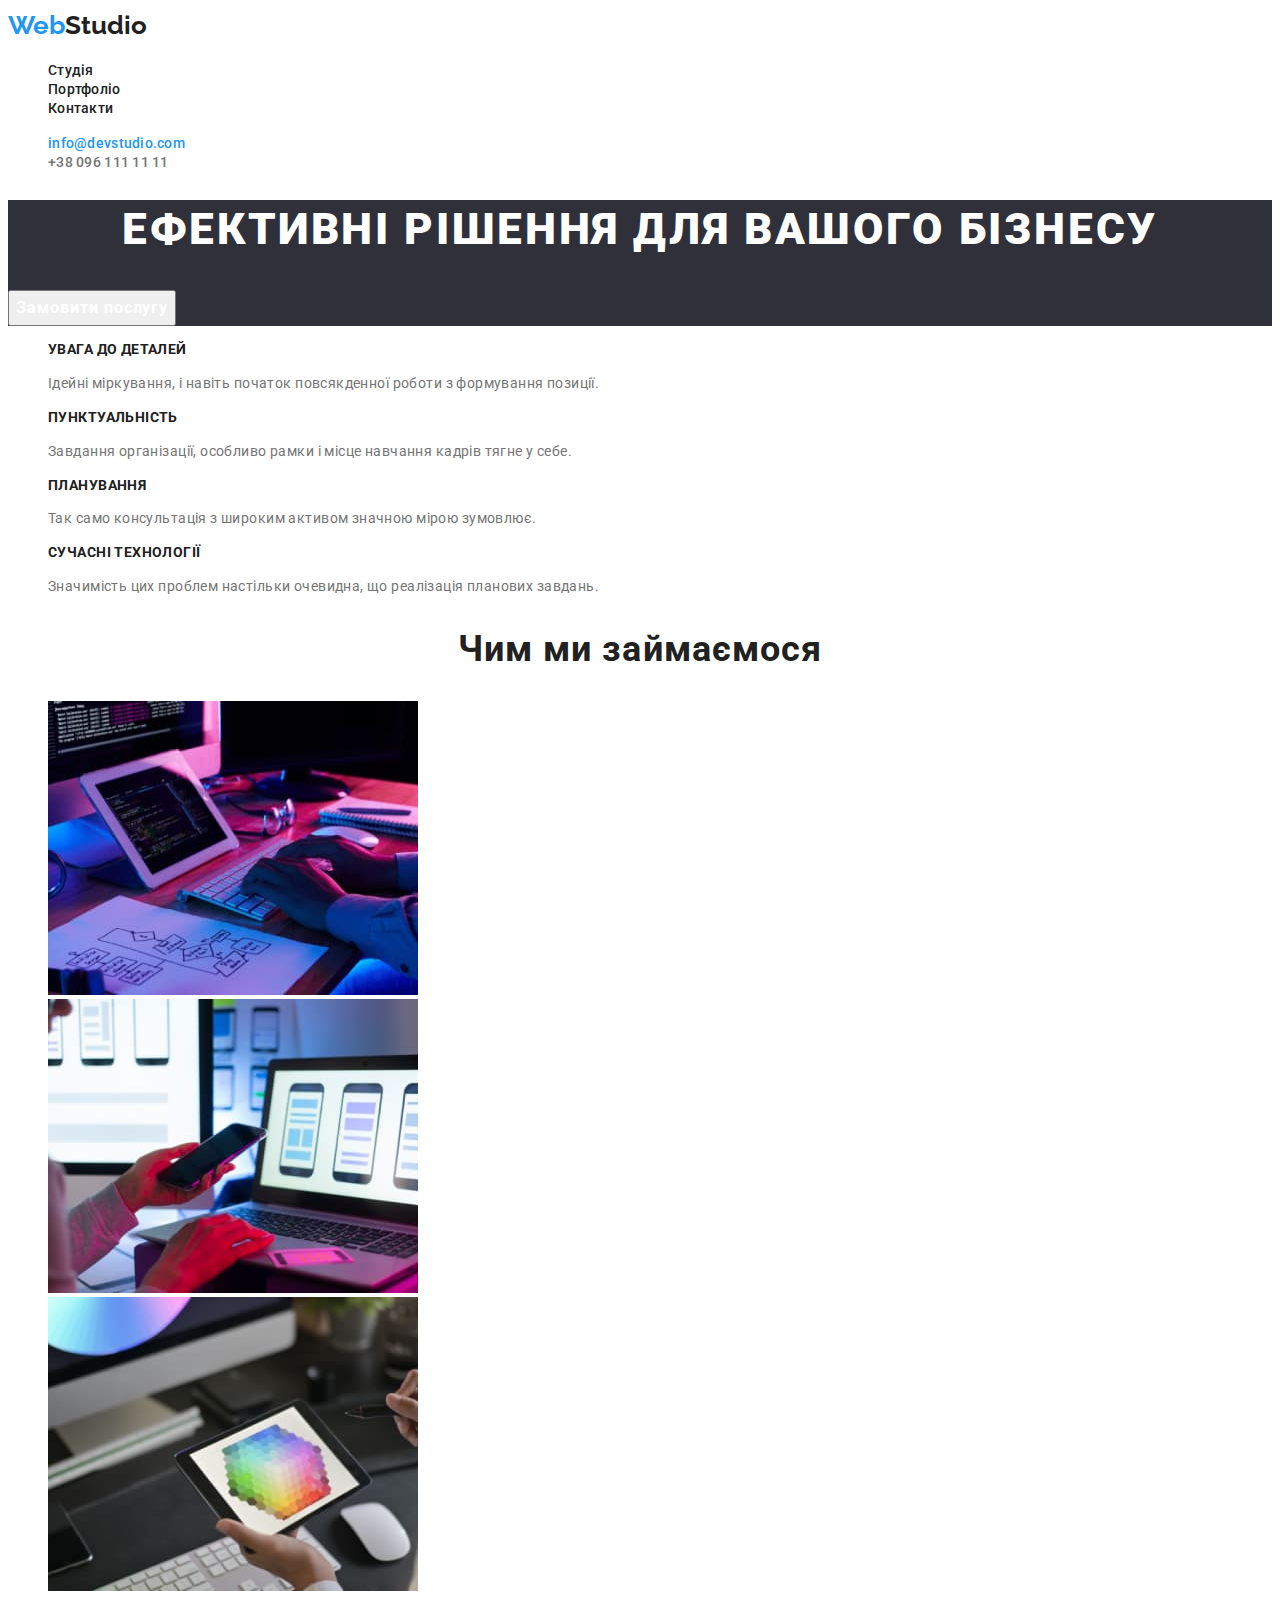
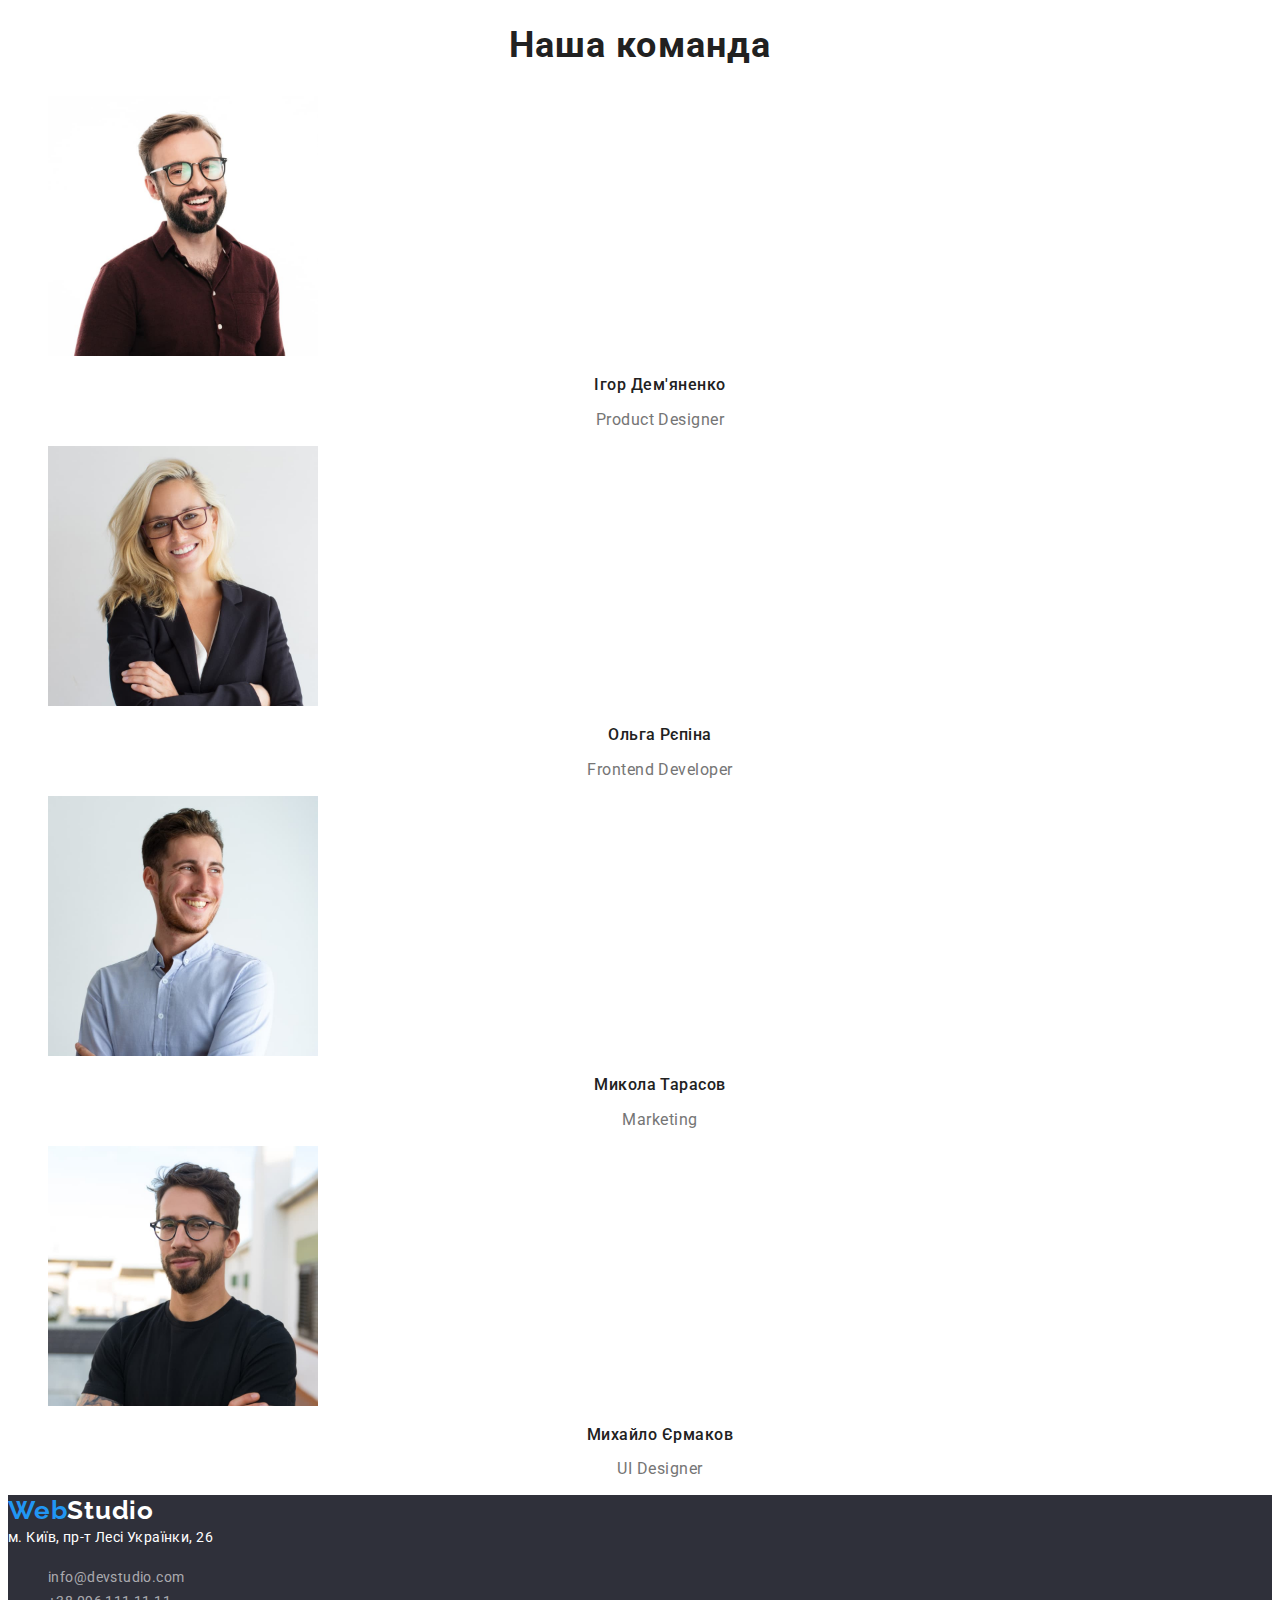
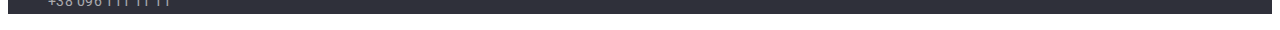
<file: index.html>
<!DOCTYPE html>
<html lang="uk">
<head>
    <meta charset="UTF-8">
    <meta http-equiv="X-UA-Compatible" content="IE=edge">
    <meta name="viewport" content="width=device-width, initial-scale=1.0">
    <title>WebStudio</title>
    <link rel="preconnect" href="https://fonts.googleapis.com">
    <link rel="preconnect" href="https://fonts.gstatic.com" crossorigin>
    <link href="https://fonts.googleapis.com/css2?family=Raleway:wght@700&family=Roboto:wght@400;500;700;900&display=swap" rel="stylesheet">
    <link rel="stylesheet" href="./css/styles.css">
</head>
<body>
    <header class="header"> 
        <nav>
            <a class="header-logo link" href="./portfolio.html"><span class="text-logo">Web</span>Studio</a>

            <ul class="header-list list">
                <li class="header-item">
                    <a class="header-link link" href="">Студія</a>
                </li>
                <li class="header-item">
                    <a class="header-link link" href="./portfolio.html">Портфоліо</a>
                </li>
                <li class="header-item">
                    <a class="header-link link" href="">Контакти</a>
                </li>
            </ul>
        </nav>
     
    <ul class="contact-list list">
        <li>
            <a class="headr-mail link" href="mailto:info@devstudio.com">info@devstudio.com</a>
        </li>
        <li>
            <a class="header-tel link" href="tel:+380961111111">+38 096 111 11 11</a>
        </li>
    </ul>
    </header>
    <main>
        <section class="herov">
            <h1 class="herov-titel">Ефективні рішення для вашого бізнесу</h1>
            <button class="herov-btn" type="button">Замовити послугу</button>
        </section>
    
        <section class="features">
            <ul class="features-list list">
                <li class="features-item">
                    <h3 class="features-titel">УВАГА ДО ДЕТАЛЕЙ</h3>
                    <p class="features-text">Ідейні міркування, і навіть початок повсякденної роботи з формування позиції.</p>
                </li>
                <li class="features-item">
                    <h3 class="features-titel">ПУНКТУАЛЬНІСТЬ</h3>
                    <p class="features-text">Завдання організації, особливо рамки і місце навчання кадрів тягне у себе.</p>
                </li>
                <li class="features-item">
                    <h3 class="features-titel">ПЛАНУВАННЯ</h3>
                    <p class="features-text">Так само консультація з широким активом значною мірою зумовлює.</p>
                </li>
                <li class="features-item">
                    <h3 class="features-titel">СУЧАСНІ ТЕХНОЛОГІЇ</h3>
                    <p class="features-text">Значимість цих проблем настільки очевидна, що реалізація планових завдань.</p>
                </li>
            </ul>
        </section>
    <section class="work">
        <h2 class="work-titel">Чим ми займаємося</h2>
       <ul class="work-list list">
        <li class="work-item">
            <img src="./images/img1.jpg" alt="пишемо верстку для десктопів" width="370">
        </li>
        <li class="work-item">
            <img src="./images/img2.jpg" alt="пишемо верстку для мобільних гаджетів" width="370">
        </li>
        <li class="work-item"> 
            <img src="./images/img3.jpg" alt="оформлюємо" width="370">
        </li>
       </ul>
    </section>
    <section class="team">
        <h2 class="team-titel">Наша команда</h2>
        <ul class="team-list list">
            <li class="team-item">
                <img src="./images/team1.jpg" alt="Ігор Дем'яненко Product Designer" width="270">
                <h3 class="team-titel-name">Ігор Дем'яненко  </h3>
                <p class="team-text">Product Designer</p>
            </li>
            <li class="team-item">
                <img src="./images/team2.jpg" alt="Ольга Рєпіна Frontend Developer" width="270">
                <h3 class="team-titel-name">Ольга Рєпіна </h3>
                <p class="team-text"> Frontend Developer</p>
            </li>
            <li class="team-item">
                <img src="./images/team3.jpg" alt="Микола Тарасов Marketing" width="270">
                <h3 class="team-titel-name"> Микола Тарасов  </h3>
                <p class="team-text">Marketing </p>
            </li>
            <li class="team-item">
                <img src="./images/team4.jpg" alt="Михайло Єрмаков UI Designer" width="270">
                <h3 class="team-titel-name"> Михайло Єрмаков </h3>
                <p class="team-text">UI Designer </p>
            </li>
        </ul>
    </section>
    </main>
    <footer class="footer">
        <a class="header-logo-footer link" href=""><span class="text-logo-footer">Web</span>Studio</a>
        
        <address class="footer-adderess "> 
            <a class="footer-link link" href="">м. Київ, пр-т Лесі Українки, 26</a>
            <ul class="foter-list list">
                <li class="footer-item">
                    <a class="footer-mail link" href="mailtou:info@devstudio.com">info@devstudio.com</a>
                </li>
                <li class="footer-item">
                    <a class="footer-tel link" href="tel:+380961111111">+38 096 111 11 11</a>
                </li>
            </ul>
        </address>
    </footer>

</body>
</html>
</file>
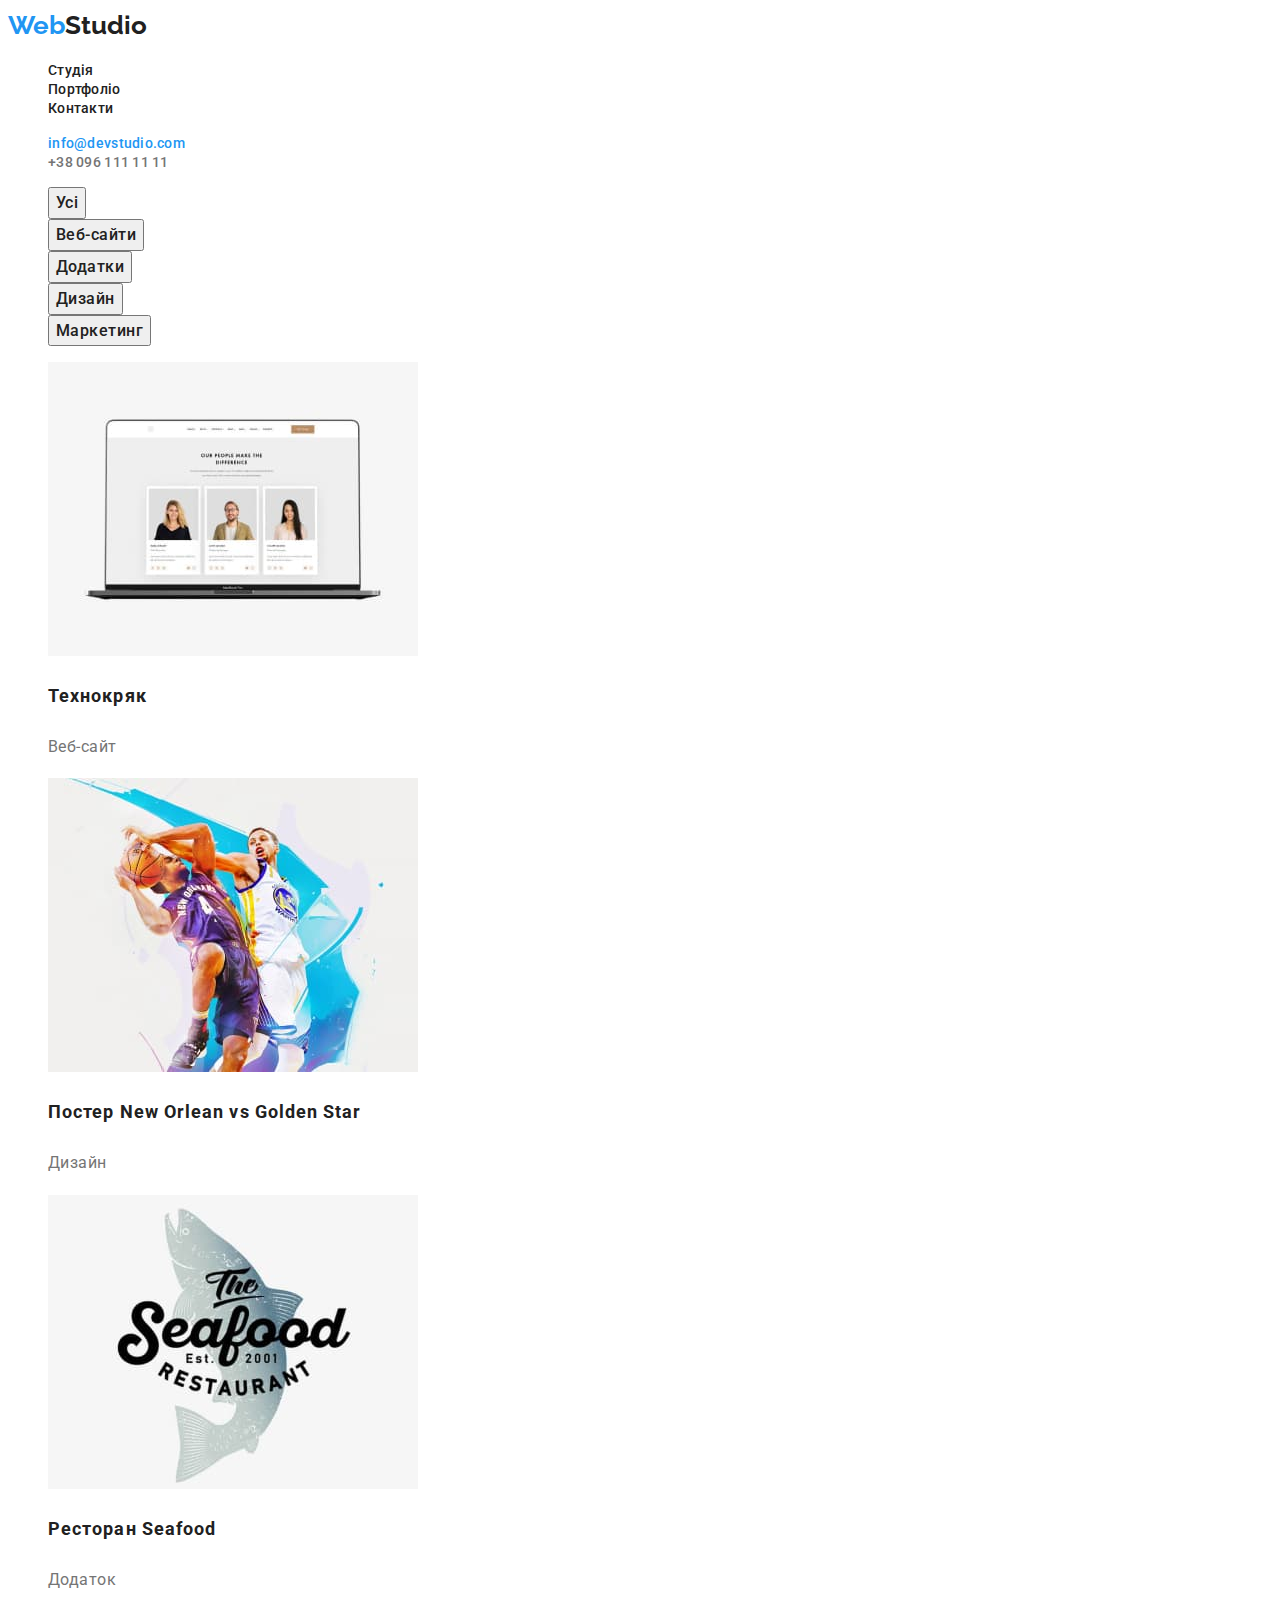
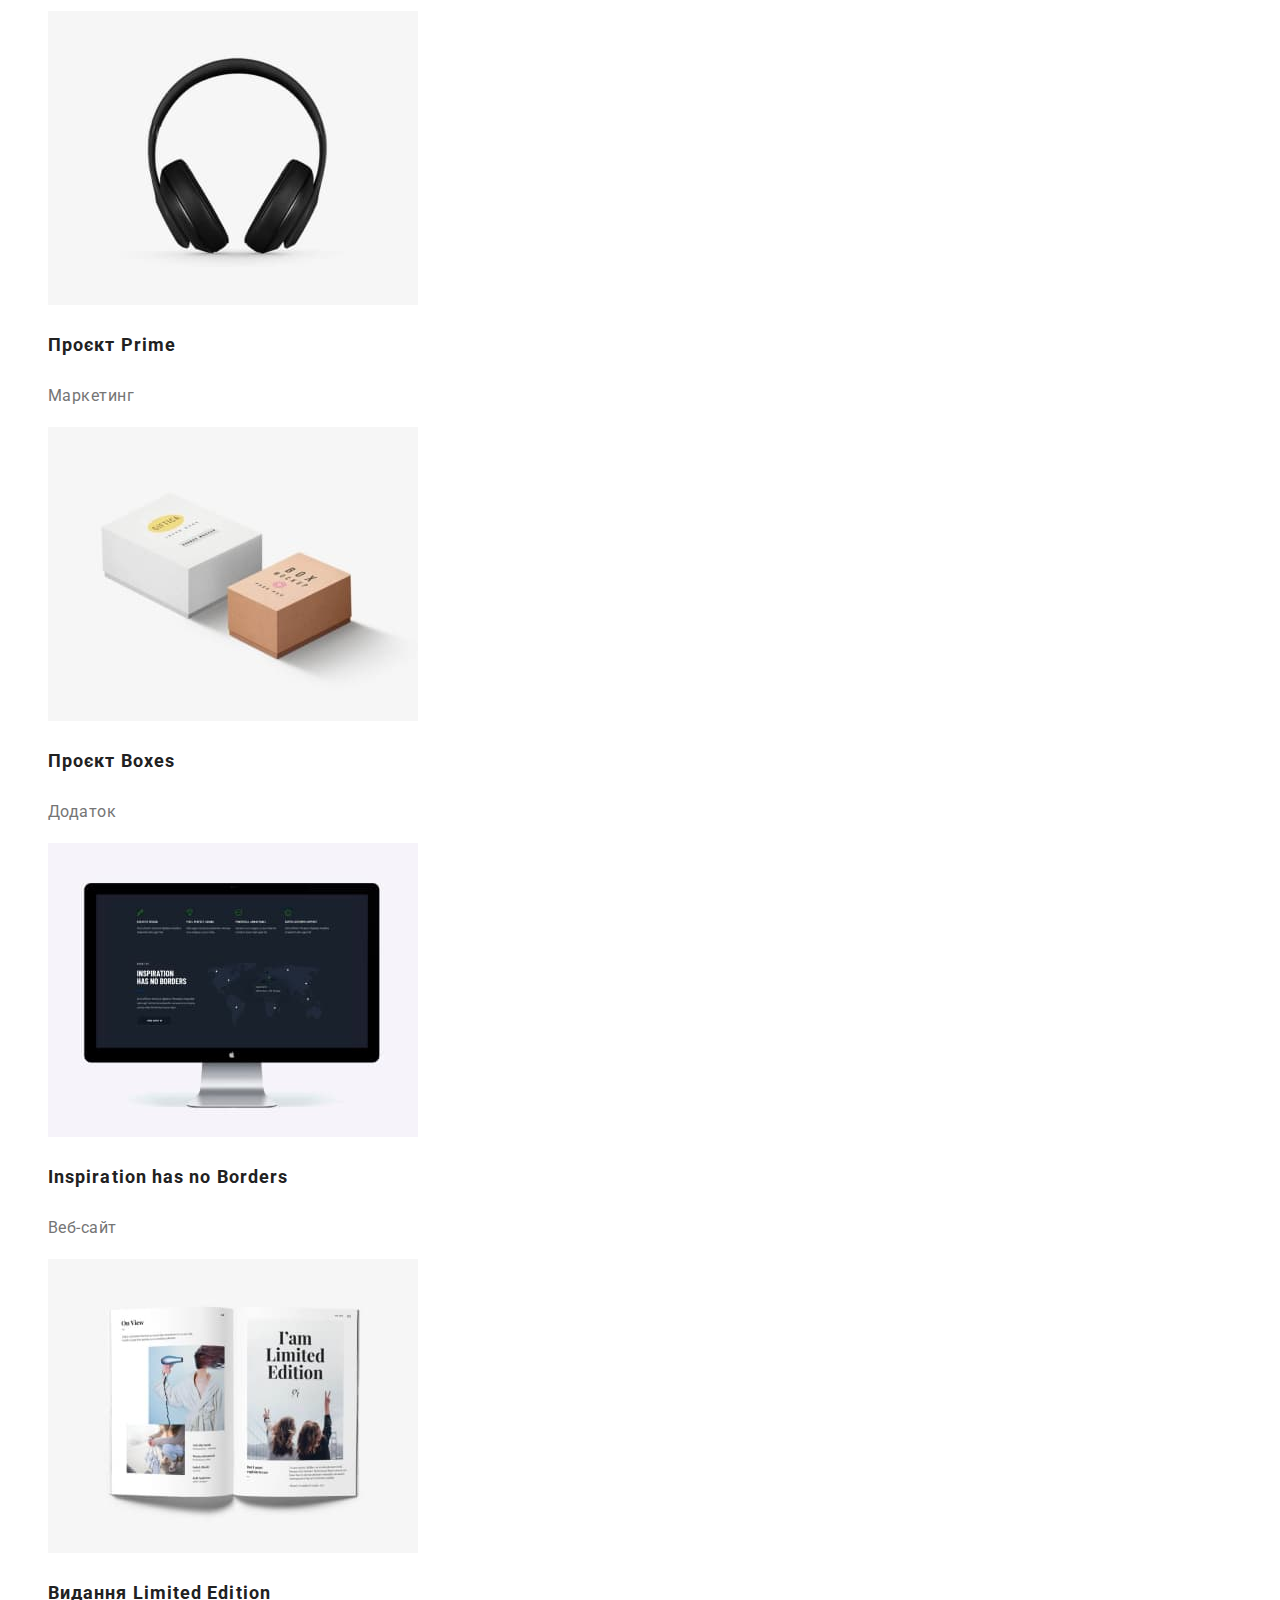
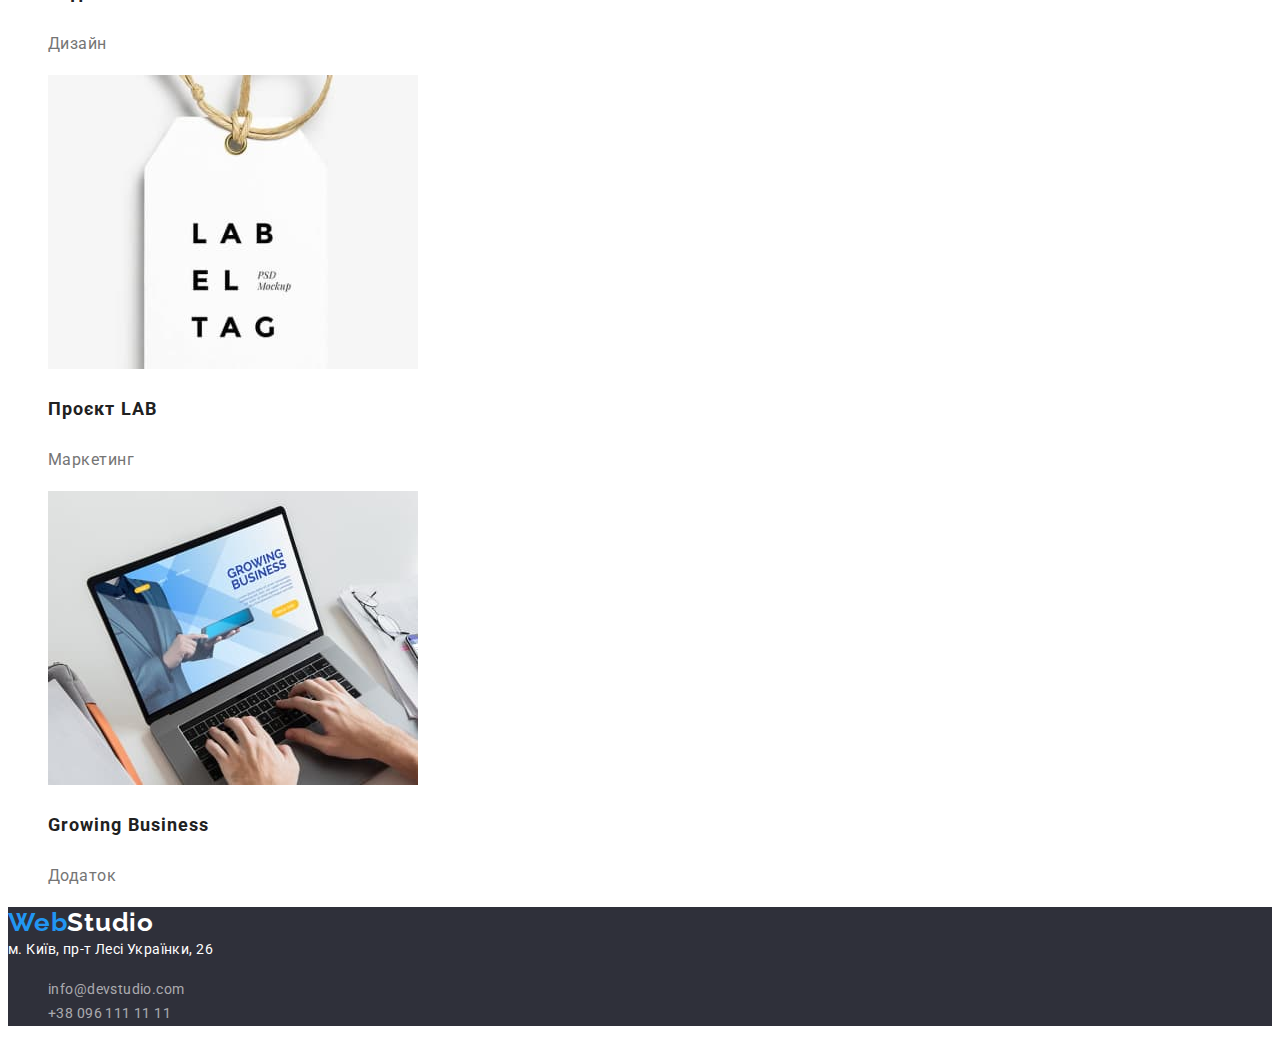
<file: portfolio.html>
<!DOCTYPE html>
<html lang="uk">
<head>
    <meta charset="UTF-8">
    <meta http-equiv="X-UA-Compatible" content="IE=edge">
    <meta name="viewport" content="width=device-width, initial-scale=1.0">
    <title>Portfolio</title>
    <link rel="preconnect" href="https://fonts.googleapis.com">
    <link rel="preconnect" href="https://fonts.gstatic.com" crossorigin>
    <link href="https://fonts.googleapis.com/css2?family=Raleway:wght@700&family=Roboto:wght@400;500;700;900&display=swap" rel="stylesheet">
    <link rel="stylesheet" href="./css/styles.css">
</head>
<body>
    <header class="header"> 
        <nav>
            <a class="header-logo link" href="./index.html"><span class="text-logo">Web</span>Studio</a>

            <ul class="header-list list">
                <li class="header-item">
                    <a class="header-link link" href="">Студія</a>
                </li>
                <li class="header-item">
                    <a class="header-link link" href="">Портфоліо</a>
                </li>
                <li class="header-item">
                    <a class="header-link link" href="">Контакти</a>
                </li>
            </ul>
        </nav>
     
    <ul class="contact-list list">
        <li>
            <a class="headr-mail link" href="mailto:info@devstudio.com">info@devstudio.com</a>
        </li>
        <li>
            <a class="header-tel link" href="tel:+380961111111">+38 096 111 11 11</a>
        </li>
    </ul>
    </header>
    <main>
        <section class="portfolio">
            <ul class="portfolio-buyyon-link list">
                <li class="portfolio-button-item">
                    <button class="portfolio-btn" type="button"> Усі </button>
                </li>
                <li class="portfolio-button-item">
                    <button class="portfolio-btn" type="button"> Веб-сайти </button>
                </li>
                <li class="portfolio-button-item">
                    <button class="portfolio-btn" type="button"> Додатки </button>
                </li>
                <li>
                    <button class="portfolio-btn" type="button"> Дизайн </button>
                </li>
                <li class="portfolio-button-item">
                    <button class="portfolio-btn" type="button"> Маркетинг </button>
                </li> 
            </ul>
           
        <ul class="portfolio-link list">
            <li class="portfolio-item">
                <img src="./portfolio-images/img1.jpg" alt="">
                <h3 class="portfolio-titel">Технокряк</h3>
                <p class="portfolio-text">Веб-сайт</p>
            </li>
            <li class="portfolio-item">
                <img src="./portfolio-images/img2.jpg" alt="">
                <h3 class="portfolio-titel">Постер New Orlean vs Golden Star</h3>
                <p class="portfolio-text">Дизайн</p>
            </li>
            <li class="portfolio-item">
                <img src="./portfolio-images/img3.jpg" alt="">
                <h3 class="portfolio-titel">Ресторан Seafood</h3>
                <p class="portfolio-text">Додаток</p>
            </li>
            <li class="portfolio-item">
                <img src="./portfolio-images/img4.jpg" alt="">
                <h3 class="portfolio-titel">Проєкт Prime</h3>
                <p class="portfolio-text">Маркетинг</p>
            </li>
            <li class="portfolio-item">
                <img src="./portfolio-images/img5.jpg" alt="">
                <h3 class="portfolio-titel">Проєкт Boxes</h3>
                <p class="portfolio-text">Додаток</p>
            </li>
            <li class="portfolio-item">
                <img src="./portfolio-images/img6.jpg" alt="">
                <h3 class="portfolio-titel">Inspiration has no Borders</h3>
                <p class="portfolio-text">Веб-сайт</p>
            </li>
            <li class="portfolio-item">
                <img src="./portfolio-images/img7.jpg" alt="">
                <h3 class="portfolio-titel">Видання Limited Edition</h3>
                <p class="portfolio-text">Дизайн</p>
            </li>
            <li class="portfolio-item">
                <img src="./portfolio-images/img8.jpg" alt="">
                <h3 class="portfolio-titel">Проєкт LAB</h3>
                <p class="portfolio-text">Маркетинг</p>
            </li>
            <li class="portfolio-item">
                <img src="./portfolio-images/img9.jpg" alt="">
                <h3 class="portfolio-titel">Growing Business</h3>
                <p class="portfolio-text">Додаток</p>
            </li>
        </ul>
    </section>
    </main>
    <footer class="footer">
        <a class="header-logo-footer link" href=""><span class="text-logo-footer">Web</span>Studio</a>
        <address class="footer-adderess "> 
            <a class="footer-link link" href="">м. Київ, пр-т Лесі Українки, 26</a>
            <ul class="foter-list list">
                <li class="footer-item">
                    <a class="footer-mail link" href="mailtou:info@devstudio.com">info@devstudio.com</a>
                </li>
                <li class="footer-item">
                    <a class="footer-tel link" href="tel:+380961111111">+38 096 111 11 11</a>
                </li>
            </ul>
        </address>
    </footer>

</body>
</html>
</file>
<file: css/styles.css>
:root{
    --accent-color: #2196F3;
    --main-text: #212121;
    --section-text: #757575
}

body{
    font-family: "Roboto", Roboto, sans-serif;
    color: #212121;
}

.link{
    text-decoration: none;
}

.list{
    list-style: none;
}

/* ---------!HEADER!-------- */

.header-logo{
font-family: 'Raleway';
font-style: normal;
font-weight: 700;
font-size: 26px;
line-height: 1.38;
/* identical to box height */
color: #212121;
}
.text-logo{
    color: #2196F3;
}

.header-link{
font-family: 'Roboto';
font-weight: 500;
font-size: 14px;
line-height: 1.14;
letter-spacing: 0.02em;
color: var(--main-text);
}

.header-link:hover{
    color: var(--accent-color);
}

.header-link:focus{
    color: var(--accent-color);
}

.headr-mail{
font-weight: 500;
font-size: 14px;
line-height: 1.14;
letter-spacing: 0.02em;
color: #2196F3;
}

.header-tel{
font-weight: 500;
font-size: 14px;
line-height: 1.14;
letter-spacing: 0.02em; 
color: #757575;
}

/* ---------!HEROV!-------- */

.herov{
    background-color: #2F303A;
}

.herov-titel {
font-weight: 900;
font-size: 44px;
line-height: 1.36;
text-align: center;
letter-spacing: 0.06em;
text-transform: uppercase;
color: #FFFFFF;
}

.herov-btn{
font-family: 'Roboto';
font-style: normal;
font-weight: 700;
font-size: 16px;
line-height: 1.88;        
display: flex;
align-items: center;
text-align: center;
letter-spacing: 0.06em;
color: #FFFFFF;
cursor: pointer;
}

/* ---------!FEATURES!-------- */

.features-titel {
font-weight: 700;
font-size: 14px;
line-height: 1.14;
letter-spacing: 0.03em;
text-transform: uppercase;
color: var(--main-text);
}
.features-text {
font-size: 14px;
line-height: 1.71;
letter-spacing: 0.03em;
color: var(--section-text);
}


/* ---------!WORK!-------- */

.work-titel{
font-weight: 700;
font-size: 36px;
line-height: 1.16;
text-align: center;
letter-spacing: 0.03em;
color: var(--main-text);
}


/* ---------!TEAM!-------- */

.team-titel{
font-weight: 700;
font-size: 36px;
line-height: 1.16;
text-align: center;
letter-spacing: 0.03em;
color: var(--main-text);
}

.team-titel-name {
font-weight: 500;
font-size: 16px;
line-height: 1.18;
/* identical to box height */
text-align: center;
letter-spacing: 0.03em;
color: var(--main-text);
}
.team-text {
font-size: 16px;
line-height: 1.18;
/* identical to box height */
text-align: center;
letter-spacing: 0.03em;
color: var(--section-text);
}

/* ---------!FOOTER!-------- */

.footer{
    background-color: #2F303A;
}

.footer-adderess {
    font-style: normal;
}

.header-logo-footer{
font-family: 'Raleway';
font-style: normal;
font-weight: 700;
font-size: 26px;
line-height: 1.19;
letter-spacing: 0.03em;
color: #FFFFFF;
}

.text-logo-footer{
    color: #2196F3;
}

.footer-link{
font-size: 14px;
line-height: 1.71;
letter-spacing: 0.03em;
color: #FFFFFF;
}

.footer-mail {
font-size: 14px;
line-height: 1.71;
letter-spacing: 0.03em;
color: rgba(255, 255, 255, 0.6);
}

.footer-tel{
font-size: 14px;
line-height: 1.71;
letter-spacing: 0.03em;
color: rgba(255, 255, 255, 0.6);
}

/* ---------!PORTFOLIO!-------- */

.portfolio-btn{
font-family: 'Roboto';
font-style: normal;
font-weight: 500;
font-size: 16px;
line-height: 1.62;
text-align: center;
letter-spacing: 0.03em;
color: #212121;
cursor: pointer;
}

.portfolio-titel {
    font-weight: 700;
font-size: 18px;
line-height: 2;
letter-spacing: 0.06em;
color: var(--main-text);
}

.portfolio-text {
    font-size: 16px;
line-height: 1.88;
letter-spacing: 0.03em;
color: var(--section-text);
}
</file>
